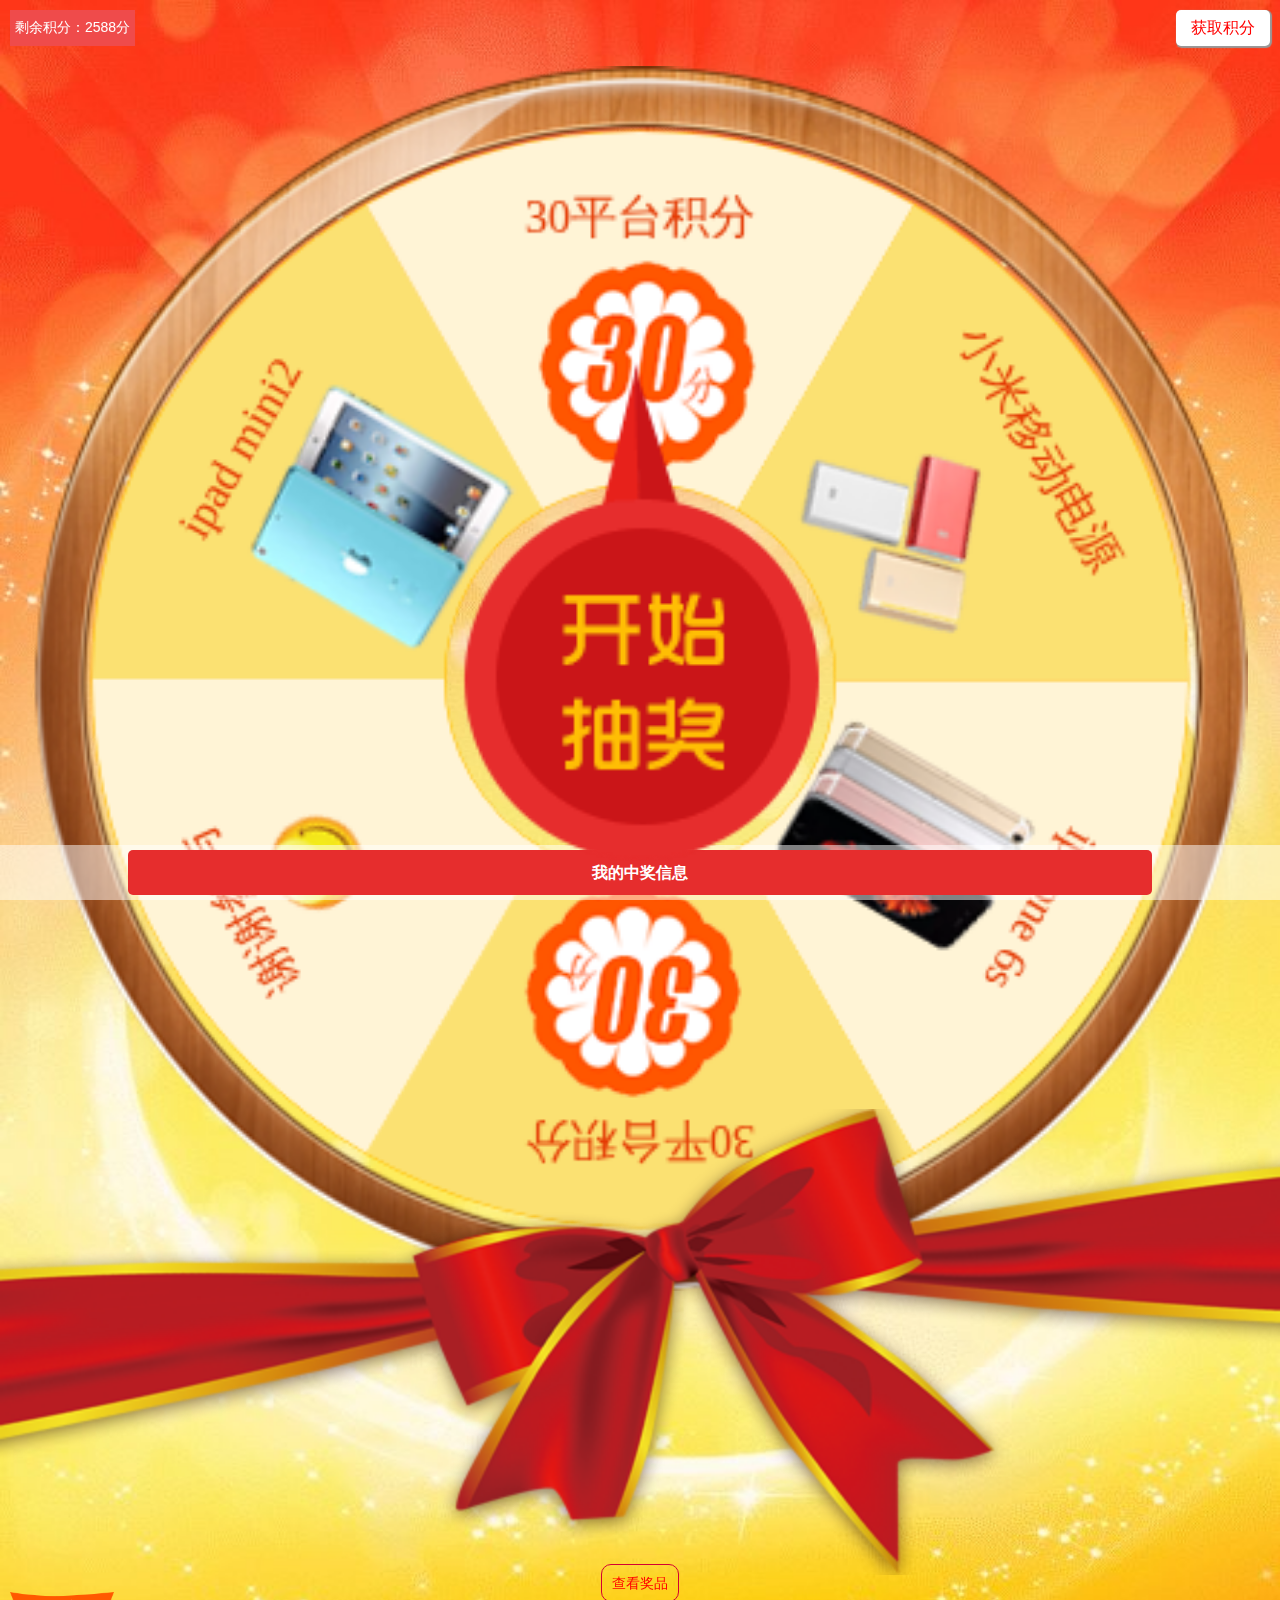
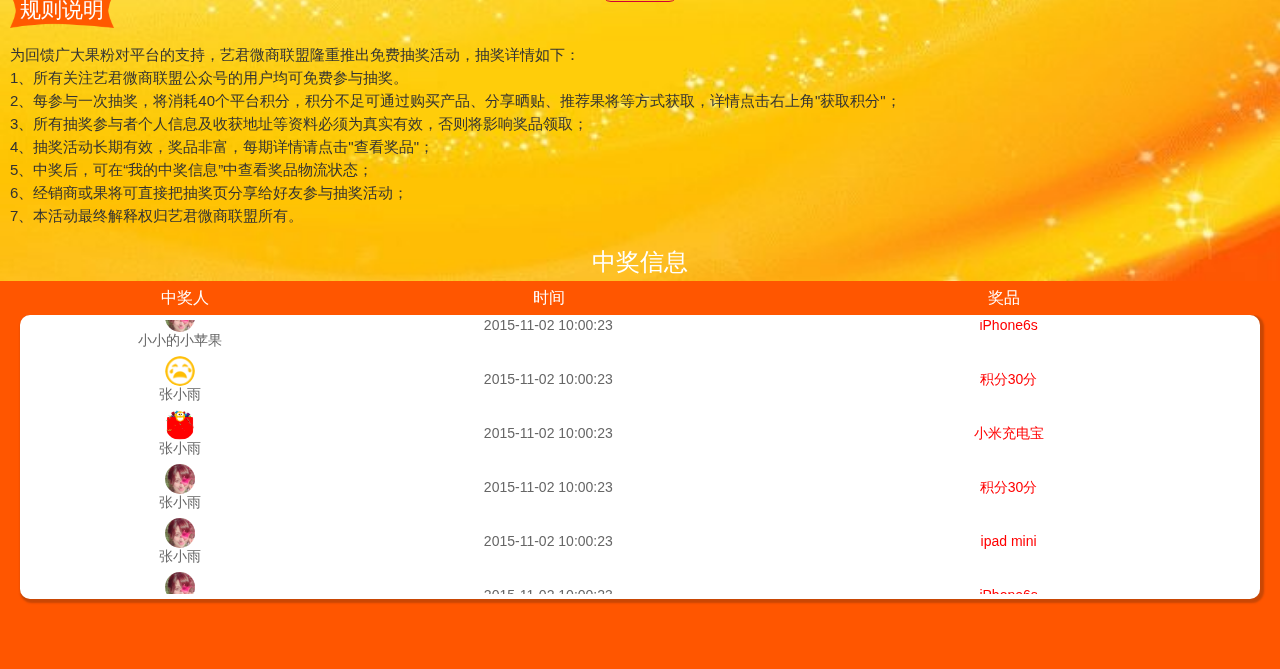
<file: 插件/抽奖/index.html>
<!DOCTYPE html>
<html lang="en">

<head>
	<meta charset="UTF-8">
	<title>抽奖</title>
	<meta content="width=device-width, initial-scale=1.0, maximum-scale=1.0, user-scalable=0" name="viewport" />
	<meta content="yes" name="apple-mobile-web-app-capable">
	<meta content="black" name="apple-mobile-web-app-status-bar-style">
	<meta content="telephone=no" name="format-detection">

	<link href="css/style.css" rel="stylesheet" type="text/css">
	<script type="text/javascript" src="js/jquery-1.10.2.js"></script>
	<script type="text/javascript" src="js/awardRotate.js"></script>

	<script type="text/javascript">
		var turnplate = {
			restaraunts: [],				//大转盘奖品名称
			colors: [],					//大转盘奖品区块对应背景颜色
			outsideRadius: 190,			//大转盘外圆的半径
			textRadius: 155,				//大转盘奖品位置距离圆心的距离
			insideRadius: 68,			//大转盘内圆的半径
			startAngle: 0,				//开始角度
			bRotate: false				//false:停止;ture:旋转
		};

		$(document).ready(function () {
			//动态添加大转盘的奖品与奖品区域背景颜色
			turnplate.restaraunts = ["iphone 6s", "30平台积分", "谢谢参与", "ipad mini2", "30平台积分", "小米移动电源"];
			turnplate.colors = ["#FFF4D6", "#fbe172", "#FFF4D6", "#fbe172", "#FFF4D6", "#fbe172"];


			var rotateTimeOut = function () {
				$('#wheelcanvas').rotate({
					angle: 0,
					animateTo: 2160,
					duration: 8000,
					callback: function () {
						alert('网络超时，请检查您的网络设置！');
					}
				});
			};

			//旋转转盘 item:奖品位置; txt：提示语;
			var rotateFn = function (item, txt) {
				var angles = item * (360 / turnplate.restaraunts.length) - (360 / (turnplate.restaraunts.length * 2));
				if (angles < 270) {
					angles = 270 - angles;
				} else {
					angles = 360 - angles + 270;
				}
				$('#wheelcanvas').stopRotate();
				$('#wheelcanvas').rotate({
					angle: 0,
					animateTo: angles + 1800,
					duration: 8000,
					callback: function () {
						alert(txt);
						turnplate.bRotate = !turnplate.bRotate;
					}
				});
			};

			$('.pointer').click(function () {
				if (turnplate.bRotate) return;
				turnplate.bRotate = !turnplate.bRotate;
				//获取随机数(奖品个数范围内)
				var item = rnd(1, turnplate.restaraunts.length);
				//奖品数量等于10,指针落在对应奖品区域的中心角度[252, 216, 180, 144, 108, 72, 36, 360, 324, 288]
				rotateFn(item, turnplate.restaraunts[item - 1]);
				/* switch (item) {
					case 1:
						rotateFn(252, turnplate.restaraunts[0]);
						break;
					case 2:
						rotateFn(216, turnplate.restaraunts[1]);
						break;
					case 3:
						rotateFn(180, turnplate.restaraunts[2]);
						break;
					case 4:
						rotateFn(144, turnplate.restaraunts[3]);
						break;
					case 5:
						rotateFn(108, turnplate.restaraunts[4]);
						break;
					case 6:
						rotateFn(72, turnplate.restaraunts[5]);
						break;
					case 7:
						rotateFn(36, turnplate.restaraunts[6]);
						break;
					case 8:
						rotateFn(360, turnplate.restaraunts[7]);
						break;
					case 9:
						rotateFn(324, turnplate.restaraunts[8]);
						break;
					case 10:
						rotateFn(288, turnplate.restaraunts[9]);
						break;
				} */
				console.log(item);
			});
		});

		function rnd(n, m) {
			var random = Math.floor(Math.random() * (m - n + 1) + n);
			return random;

		}


		//页面所有元素加载完毕后执行drawRouletteWheel()方法对转盘进行渲染
		window.onload = function () {
			drawRouletteWheel();
		};

		function drawRouletteWheel() {
			var canvas = document.getElementById("wheelcanvas");
			if (canvas.getContext) {
				//根据奖品个数计算圆周角度
				var arc = Math.PI / (turnplate.restaraunts.length / 2);
				var ctx = canvas.getContext("2d");
				//在给定矩形内清空一个矩形
				ctx.clearRect(0, 0, 422, 422);
				//strokeStyle 属性设置或返回用于笔触的颜色、渐变或模式  
				ctx.strokeStyle = "#FFBE04";
				//font 属性设置或返回画布上文本内容的当前字体属性
				ctx.font = '16px Microsoft YaHei';
				for (var i = 0; i < turnplate.restaraunts.length; i++) {
					var angle = turnplate.startAngle + i * arc;
					ctx.fillStyle = turnplate.colors[i];
					ctx.beginPath();
					//arc(x,y,r,起始角,结束角,绘制方向) 方法创建弧/曲线（用于创建圆或部分圆）    
					ctx.arc(211, 211, turnplate.outsideRadius, angle, angle + arc, false);
					ctx.arc(211, 211, turnplate.insideRadius, angle + arc, angle, true);
					ctx.stroke();
					ctx.fill();
					//锁画布(为了保存之前的画布状态)
					ctx.save();

					//----绘制奖品开始----
					ctx.fillStyle = "#e53a04";
					var text = turnplate.restaraunts[i];
					var line_height = 17;
					//translate方法重新映射画布上的 (0,0) 位置
					ctx.translate(211 + Math.cos(angle + arc / 2) * turnplate.textRadius, 211 + Math.sin(angle + arc / 2) * turnplate.textRadius);

					//rotate方法旋转当前的绘图
					ctx.rotate(angle + arc / 2 + Math.PI / 2);

					/** 下面代码根据奖品类型、奖品名称长度渲染不同效果，如字体、颜色、图片效果。(具体根据实际情况改变) **/
					if (text.indexOf("M") > 0) {//流量包
						var texts = text.split("M");
						for (var j = 0; j < texts.length; j++) {
							ctx.font = j == 0 ? 'bold 20px Microsoft YaHei' : '16px Microsoft YaHei';
							if (j == 0) {
								ctx.fillText(texts[j] + "M", -ctx.measureText(texts[j] + "M").width / 2, j * line_height);
							} else {
								ctx.fillText(texts[j], -ctx.measureText(texts[j]).width / 2, j * line_height);
							}
						}
					} else if (text.indexOf("M") == -1 && text.length > 10) {//奖品名称长度超过一定范围 
						text = text.substring(0, 10) + "||" + text.substring(10);
						var texts = text.split("||");
						for (var j = 0; j < texts.length; j++) {
							ctx.fillText(texts[j], -ctx.measureText(texts[j]).width / 2, j * line_height);
						}
					} else {
						//在画布上绘制填色的文本。文本的默认颜色是黑色
						//measureText()方法返回包含一个对象，该对象包含以像素计的指定字体宽度
						ctx.fillText(text, -ctx.measureText(text).width / 2, 0);
					}

					//添加对应图标
					if (text.indexOf("谢谢参与") >= 0) {
						var img = document.getElementById("xx");
						img.onload = function () {
							ctx.drawImage(img, -50, 10);
						};
						ctx.drawImage(img, -15, 10);
					} else if (text.indexOf("ipad mini2") >= 0) {
						var img = document.getElementById("ipad");
						img.onload = function () {
							ctx.drawImage(img, -35, 10);
						};
						ctx.drawImage(img, -35, 10);
					} else if (text.indexOf("iphone 6s") >= 0) {
						var img = document.getElementById("iphone");
						img.onload = function () {
							ctx.drawImage(img, -35, 10);
						};
						ctx.drawImage(img, -35, 10);
					} else if (text.indexOf("小米移动电源") >= 0) {
						var img = document.getElementById("mi");
						img.onload = function () {
							ctx.drawImage(img, -35, 10);
						};
						ctx.drawImage(img, -35, 10);
					} else if (text.indexOf("30平台积分") >= 0) {
						var img = document.getElementById("jf");
						img.onload = function () {
							ctx.drawImage(img, -35, 10);
						};
						ctx.drawImage(img, -35, 10);
					}
					//把当前画布返回（调整）到上一个save()状态之前 
					ctx.restore();
					//----绘制奖品结束----
				}
			}
		}


	</script>
</head>

<body style="background:#ff5600 url(images/bj.jpg) no-repeat; background-size:100% auto; overflow-x:hidden;">
	<div class="cj_tit box">
		<div class="next">剩余积分：2588分</div>
		<div class="flex">
			<a href="Integration.html">获取积分</a>
		</div>
	</div>
	<div class="banner">
		<div class="turnplate" style="background-image:url(images/turnplate-bg.png);background-size:100% 100%;">
			<canvas class="item" id="wheelcanvas" width="422px" height="422px"></canvas>
			<img class="pointer" src="images/turnplate-pointer.png" />
		</div>
		<!--抽奖图标-->
		<img src="images/1.png" id="ipad" style="display:none;" />
		<img src="images/4.png" id="iphone" style="display:none;" />
		<img src="images/3.png" id="mi" style="display:none;" />
		<img src="images/2.png" id="xx" style="display:none;" />
		<img src="images/jf.png" id="jf" style="display:none;" />
	</div>
	<!--彩带-->
	<div class="cd">
		<img src="images/pic2.png" alt="">
	</div>
	<!--查看奖品-->
	<div class="prize">
		<a href="prize.html">查看奖品</a>
	</div>

	<div class="info">
		<h2>规则说明</h2>
		<div class="text">
			为回馈广大果粉对平台的支持，艺君微商联盟隆重推出免费抽奖活动，抽奖详情如下：
			<br/> 1、所有关注艺君微商联盟公众号的用户均可免费参与抽奖。
			<br/> 2、每参与一次抽奖，将消耗40个平台积分，积分不足可通过购买产品、分享晒贴、推荐果将等方式获取，详情点击右上角"获取积分"；
			<br/> 3、所有抽奖参与者个人信息及收获地址等资料必须为真实有效，否则将影响奖品领取；
			<br/> 4、抽奖活动长期有效，奖品非富，每期详情请点击"查看奖品"；
			<br/> 5、中奖后，可在“我的中奖信息”中查看奖品物流状态；
			<br/> 6、经销商或果将可直接把抽奖页分享给好友参与抽奖活动；
			<br/> 7、本活动最终解释权归艺君微商联盟所有。
		</div>
	</div>
	<div class="zj_list">
		<span>中奖信息</span>
	</div>

	<div class="if_list">
		<table class="tab">
			<tr>
				<td width="25%">中奖人</td>
				<td width="35%">时间</td>
				<td width="40%">奖品</td>
			</tr>
		</table>
	</div>
	<div class="tab_list">
		<div class="tab_bj2">
			<div class="tab_bj">
				<table class="tab t5">
					<tr>
						<td class="t1" width="25%">
							<img src="images/t.png" alt="">
							<p>小小的小苹果</p>
						</td>
						<td class="t2" width="35%">2015-11-02 10:00:23</td>
						<td class="t3" width="40%">iPhone6s</td>
					</tr>
					<tr>
						<td class="t1">
							<img src="images/12.png" alt="">
							<p>张小雨</p>
						</td>
						<td class="t2">2015-11-02 10:00:23</td>
						<td class="t3">积分30分</td>
					</tr>
					<tr>
						<td class="t1">
							<img src="images/pic4.png" alt="">
							<p>张小雨</p>
						</td>
						<td class="t2">2015-11-02 10:00:23</td>
						<td class="t3">小米充电宝</td>
					</tr>
					<tr>
						<td class="t1">
							<img src="images/t.png" alt="">
							<p>张小雨</p>
						</td>
						<td class="t2">2015-11-02 10:00:23</td>
						<td class="t3">积分30分</td>
					</tr>
					<tr>
						<td class="t1">
							<img src="images/t.png" alt="">
							<p>张小雨</p>
						</td>
						<td class="t2">2015-11-02 10:00:23</td>
						<td class="t3">ipad mini</td>
					</tr>
				</table>
			</div>
		</div>
	</div>

	<div class="info_btn">
		<button onclick="window.location.href='Winning.html'">我的中奖信息</button>
	</div>

	<!--中奖啦-->
	<div class="pop" style="display:none;"></div>
	<div class="pop_winning" style="display:none;">
		<img src="images/pic4.png" alt="">
		<img src="images/close.png" class="close" alt="">
		<div class="point">
			<p>恭喜你中了
				<span>iPhone6s</span>
			</p>
			<button onclick="window.location.href='Winning.html'">查看奖品</button>
			<button onclick="window.location.href='Winning.html'">再抽一次</button>
		</div>
	</div>
	<!--次数已用完-->
	<div class="pop_end" style="display:none;">
		<img src="images/pic5.png" alt="">
		<img src="images/close.png" class="close" alt="">
	</div>
	<!--谢谢参与-->
	<div class="pop_end" style="display:none;">
		<img src="images/pic6.png" alt="">
		<img src="images/close.png" class="close" alt="">
	</div>
	<!--先关注公众号-->
	<div class="pop_end" style="display:none;">
		<img src="images/pic7.png" alt="">
	</div>





	<script type="text/javascript">

		$(function () {
			var num = 0;
			var Leng = $('.t5 tr').length;
			var Height = $('.t5 tr').height() * Leng;

			var ListWind = Height * 2;

			$('.t5').css({ height: ListWind });
			function gotop() {
				if (num == -Height - 8) {
					num = 0;
				};
				num -= 1;
				$('.t5').css({ top: num });
			};
			var timer = setInterval(gotop, 30);

			var list = $('.t5').html();
			$('.t5').append(list)

		});
	</script>

</body>

</html>
</file>
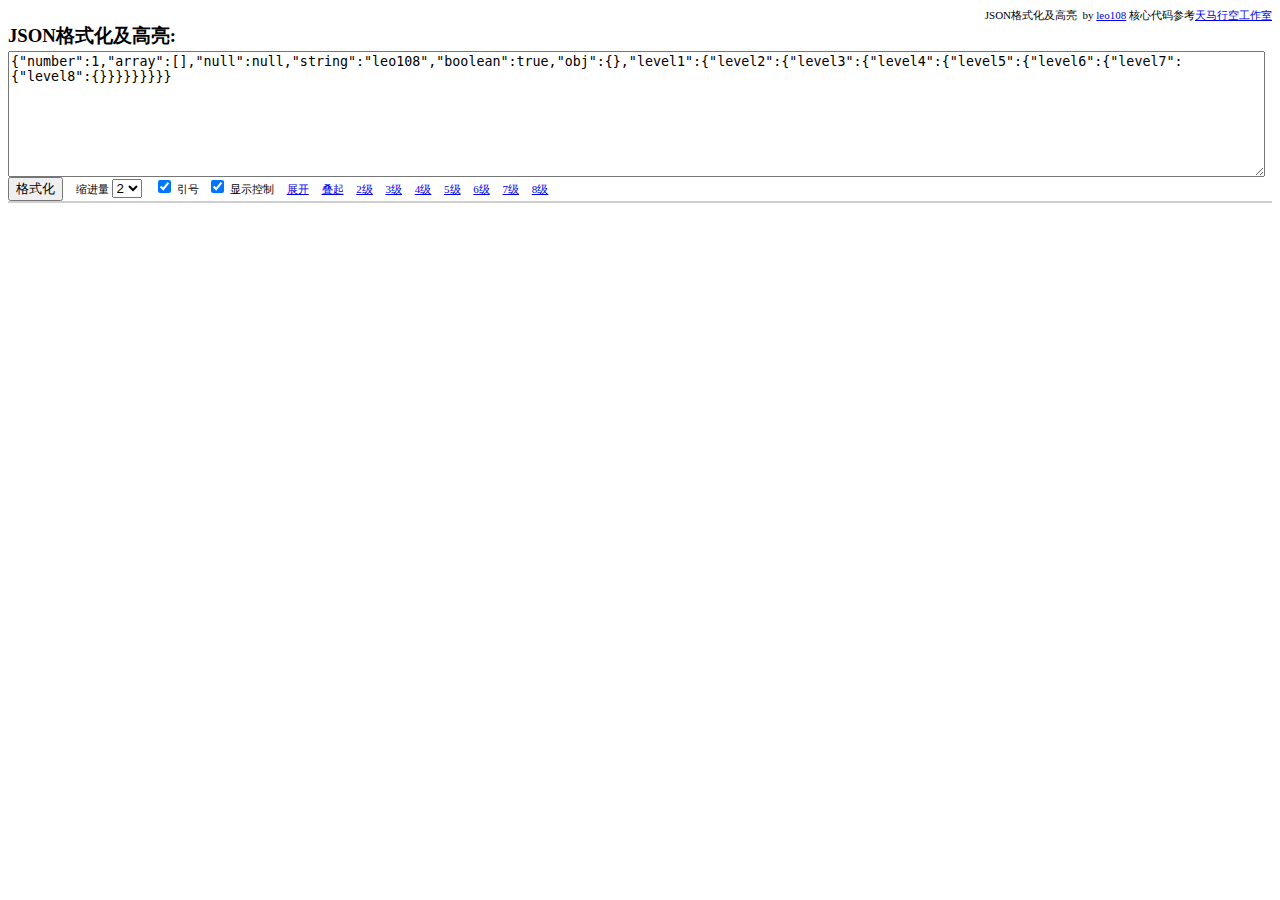
<file: 插件/jsonFormater/demo.html>
﻿<!DOCTYPE html PUBLIC "-//W3C//DTD XHTML 1.0 Transitional//EN"
        "http://www.w3.org/TR/xhtml1/DTD/xhtml1-transitional.dtd">
<html xmlns="http://www.w3.org/1999/xhtml">
<head>
    <title>json格式化及高亮</title>
    <meta name="description" content="json,格式化,高亮"/>
    <meta name="keywords" content="json,格式化,高亮"/>
    <script src="http://runjs.cn/js/sandbox/jquery/jquery-1.8.2.min.js" type="text/javascript"></script>
    <script src="jsonFormater.js" type="text/javascript"></script>
    <link href="jsonFormater.css" type="text/css" rel="stylesheet"/>
    <link href="demo.css" type="text/css" rel="stylesheet"/>
</head>
<body>
<div class="HeadersRow">
    <div id="HeaderTitle"> JSON格式化及高亮 &nbsp;by&nbsp;<a targe='_blank' href="http://leo108.com/">leo108</a>&nbsp;核心代码参考<a target="_blank" href='http://tmxk.org/c/json/'>天马行空工作室</a></div>
    <h3 id="HeaderSubTitle">JSON格式化及高亮:</h3>
    <textarea id="RawJson">{"number":1,"array":[],"null":null,"string":"leo108","boolean":true,"obj":{},"level1":{"level2":{"level3":{"level4":{"level5":{"level6":{"level7":{"level8":{}}}}}}}}}</textarea>
</div>
<div id="ControlsRow">
    <input type="Button" value="格式化" id='format'/>
  <span id="TabSizeHolder">
    缩进量
    <select id="TabSize">
        <option value="1">1</option>
        <option value="2" selected>2</option>
        <option value="3">3</option>
        <option value="4">4</option>
        <option value="5">5</option>
        <option value="6">6</option>
    </select>
  </span>
    <input type="checkbox" id="QuoteKeys" checked='checked' />
    <label for="QuoteKeys">
        引号
    </label>&nbsp;
      <input type="checkbox" id="CollapsibleView" checked='checked' />
      <label for="CollapsibleView">
          显示控制
      </label>
  <span id="CollapsibleViewDetail">
    <a href="javascript:void(0);" id="expandAll">展开</a>
    <a href="javascript:void(0);" id="collapseAll">叠起</a>
    <a href="javascript:void(0);" class="expand" data-level="3">2级</a>
    <a href="javascript:void(0);" class="expand" data-level="4">3级</a>
    <a href="javascript:void(0);" class="expand" data-level="5">4级</a>
    <a href="javascript:void(0);" class="expand" data-level="6">5级</a>
    <a href="javascript:void(0);" class="expand" data-level="7">6级</a>
    <a href="javascript:void(0);" class="expand" data-level="8">7级</a>
    <a href="javascript:void(0);" class="expand" data-level="9">8级</a>
  </span>
</div>
<div id="Canvas" class="Canvas"></div>
<script type="application/javascript">
    $(document).ready(function () {
        var format = function () {
            var options = {
                dom: '#Canvas',
                isCollapsible: $('#CollapsibleView').prop('checked'),
                quoteKeys: $('#QuoteKeys').prop('checked'),
                tabSize: $('#TabSize').val()
            };
            window.jf = new JsonFormater(options);
            jf.doFormat($('#RawJson').val());
        };
        $('#format').click(function () {
            format();
        });
        $('#expandAll').click(function () {
            window.jf.expandAll();
        });
        $('#collapseAll').click(function () {
            window.jf.collapseAll();
        });
        $('#TabSize, #CollapsibleView, #QuoteKeys').change(function () {
            format();
        });
        $('.expand').click(function () {
            var level = $(this).data('level');
            window.jf.collapseLevel(level);
        });
    });
</script>
</body>
</html>
</file>
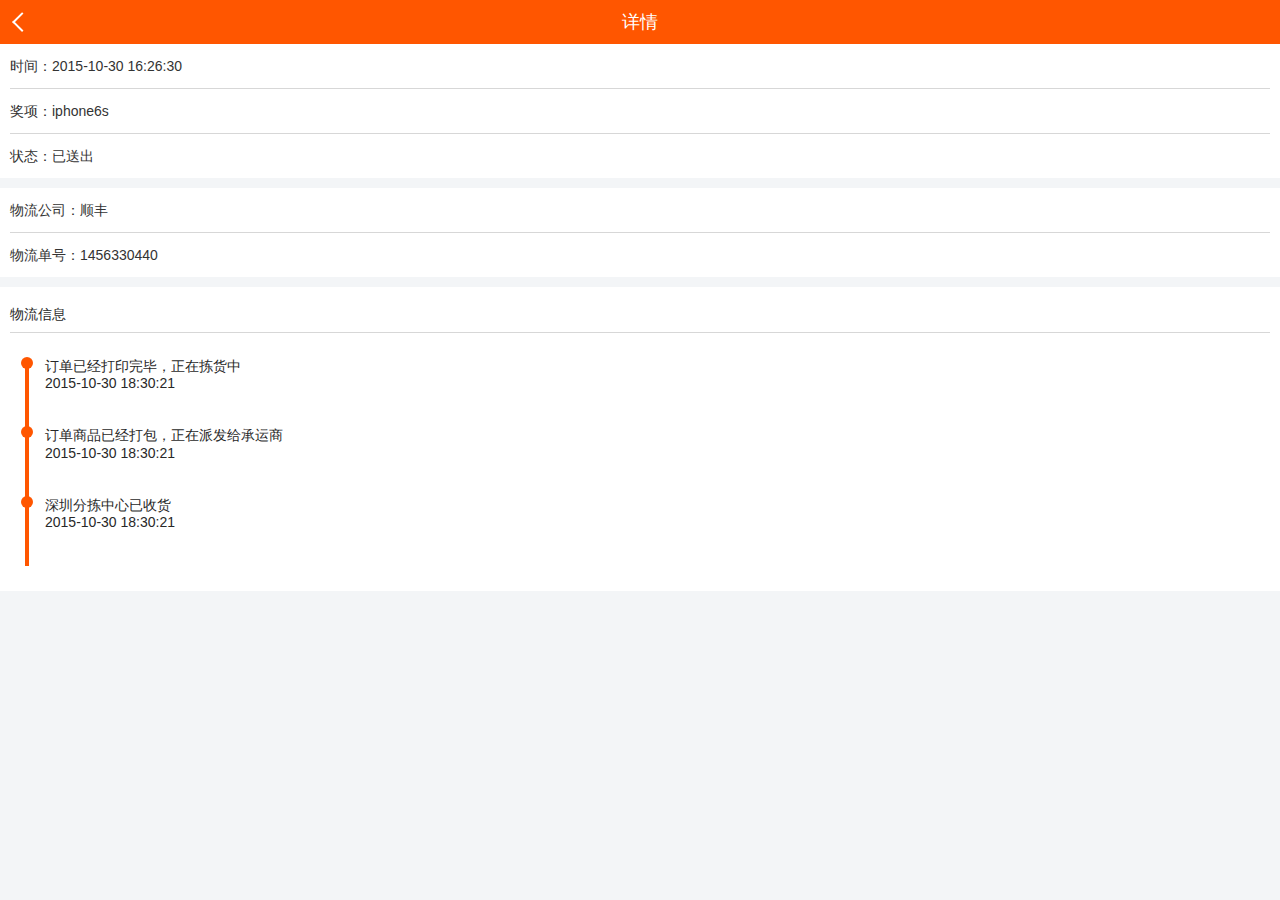
<file: 插件/抽奖/details.html>
<!DOCTYPE html>
<html>
<head>
<meta charset="utf-8">
<title>详情</title>
<meta content="width=device-width, initial-scale=1.0, maximum-scale=1.0, user-scalable=0" name="viewport" /> 
<meta content="yes" name="apple-mobile-web-app-capable">
<meta content="black" name="apple-mobile-web-app-status-bar-style">
<meta content="telephone=no" name="format-detection">
<link href="css/doudou.css" rel="stylesheet" type="text/css" />
<link href="css/style.css" rel="stylesheet" type="text/css" />

</head>

<body class="bg">

<header id="header" class="tc bgff56 f18 cff rel"><a href="index.html" class="return abs"></a>详情</header>

<ul class="dtl_ul c3 mt10 bgff p10">
	<li>时间：2015-10-30  16:26:30</li>
	<li>奖项：iphone6s</li>
	<li>状态：已送出</li>
</ul>
<ul class="dtl_ul c3 mt10 bgff p10">
	<li>物流公司：顺丰</li>
	<li>物流单号：1456330440</li>
</ul>
<div class="c28 pa10 bgff log">
	<h3>物流信息</h3>
	<ul class="path">
		<li><em></em><p>订单已经打印完毕，正在拣货中</p><span>2015-10-30   18:30:21</span></li>
		<li><em></em><p>订单商品已经打包，正在派发给承运商</p><span>2015-10-30   18:30:21</span></li>
		<li><em></em><p>深圳分拣中心已收货</p><span>2015-10-30   18:30:21</span></li>
	</ul>
</div>

</body>
</html>
</file>
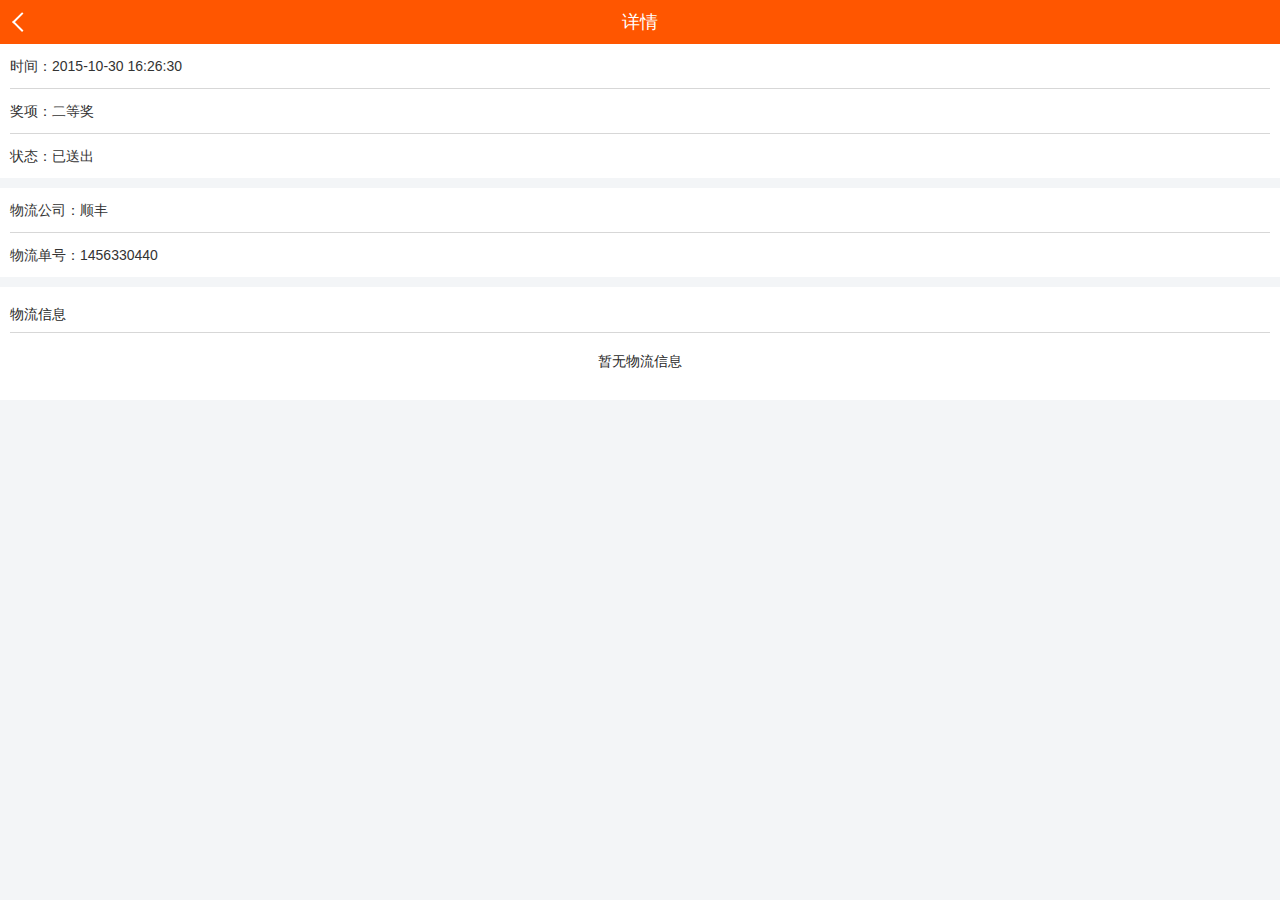
<file: 插件/抽奖/details01.html>
<!DOCTYPE html>
<html>
<head>
<meta charset="utf-8">
<title>详情</title>
<meta content="width=device-width, initial-scale=1.0, maximum-scale=1.0, user-scalable=0" name="viewport" /> 
<meta content="yes" name="apple-mobile-web-app-capable">
<meta content="black" name="apple-mobile-web-app-status-bar-style">
<meta content="telephone=no" name="format-detection">
<link href="css/doudou.css" rel="stylesheet" type="text/css" />
<link href="css/style.css" rel="stylesheet" type="text/css" />

</head>

<body class="bg">

<header id="header" class="tc bgff56 f18 cff rel"><a href="index.html" class="return abs"></a>详情</header>

<ul class="dtl_ul c3 mt10 bgff p10">
	<li>时间：2015-10-30  16:26:30</li>
	<li>奖项：二等奖</li>
	<li>状态：已送出</li>
</ul>
<ul class="dtl_ul c3 mt10 bgff p10">
	<li>物流公司：顺丰</li>
	<li>物流单号：1456330440</li>
</ul>
<div class="c28 pa10 bgff log">
	<h3>物流信息</h3>
	<p class="tc ps20">暂无物流信息</p>
</div>


</body>
</html>
</file>
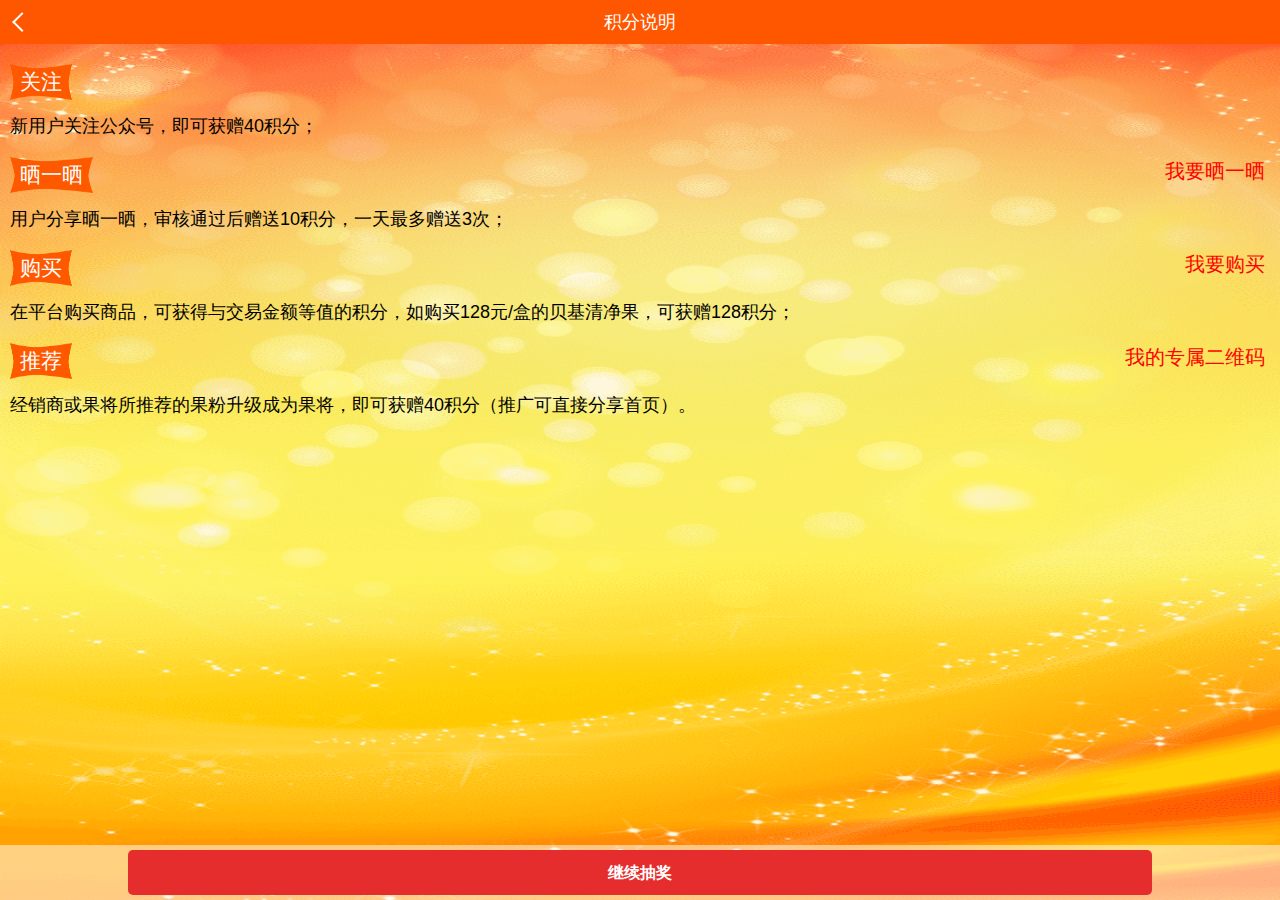
<file: 插件/抽奖/Integration.html>
<!DOCTYPE html>
<html>
<head>
<meta charset="utf-8">
<title>贝基果积分说明</title>
<meta content="width=device-width, initial-scale=1.0, maximum-scale=1.0, user-scalable=0" name="viewport" /> 
<meta content="yes" name="apple-mobile-web-app-capable">
<meta content="black" name="apple-mobile-web-app-status-bar-style">
<meta content="telephone=no" name="format-detection">
<link href="css/doudou.css" rel="stylesheet" type="text/css" />
<link href="css/style.css" rel="stylesheet" type="text/css" />
</head>

<body style="background:url(images/bj2.png) no-repeat fixed top; background-size:100% 100%;">
<header id="header" class="tc bgff56 f18 cff rel"><a href="javascript:;" class="return abs"></a>积分说明</header>
<div class="info jf" style="padding-bottom:60px;">
	<h2>关注</h2>
	<p>新用户关注公众号，即可获赠40积分；</p>
	<div><h2>晒一晒</h2><span><a href="">我要晒一晒</a></span></div>
	<p>用户分享晒一晒，审核通过后赠送10积分，一天最多赠送3次；</p>
	<div><h2>购买 </h2><span><a href="">我要购买</a></span></div>
	<p>在平台购买商品，可获得与交易金额等值的积分，如购买128元/盒的贝基清净果，可获赠128积分；</p>
	<div><h2>推荐</h2><span><a href="">我的专属二维码</a></span></div>
	<p>经销商或果将所推荐的果粉升级成为果将，即可获赠40积分（推广可直接分享首页）。</p>
</div>


<div class="info_btn"><button onclick="window.location.href='index.html'">继续抽奖</button></div>
</body>
</html>
</file>
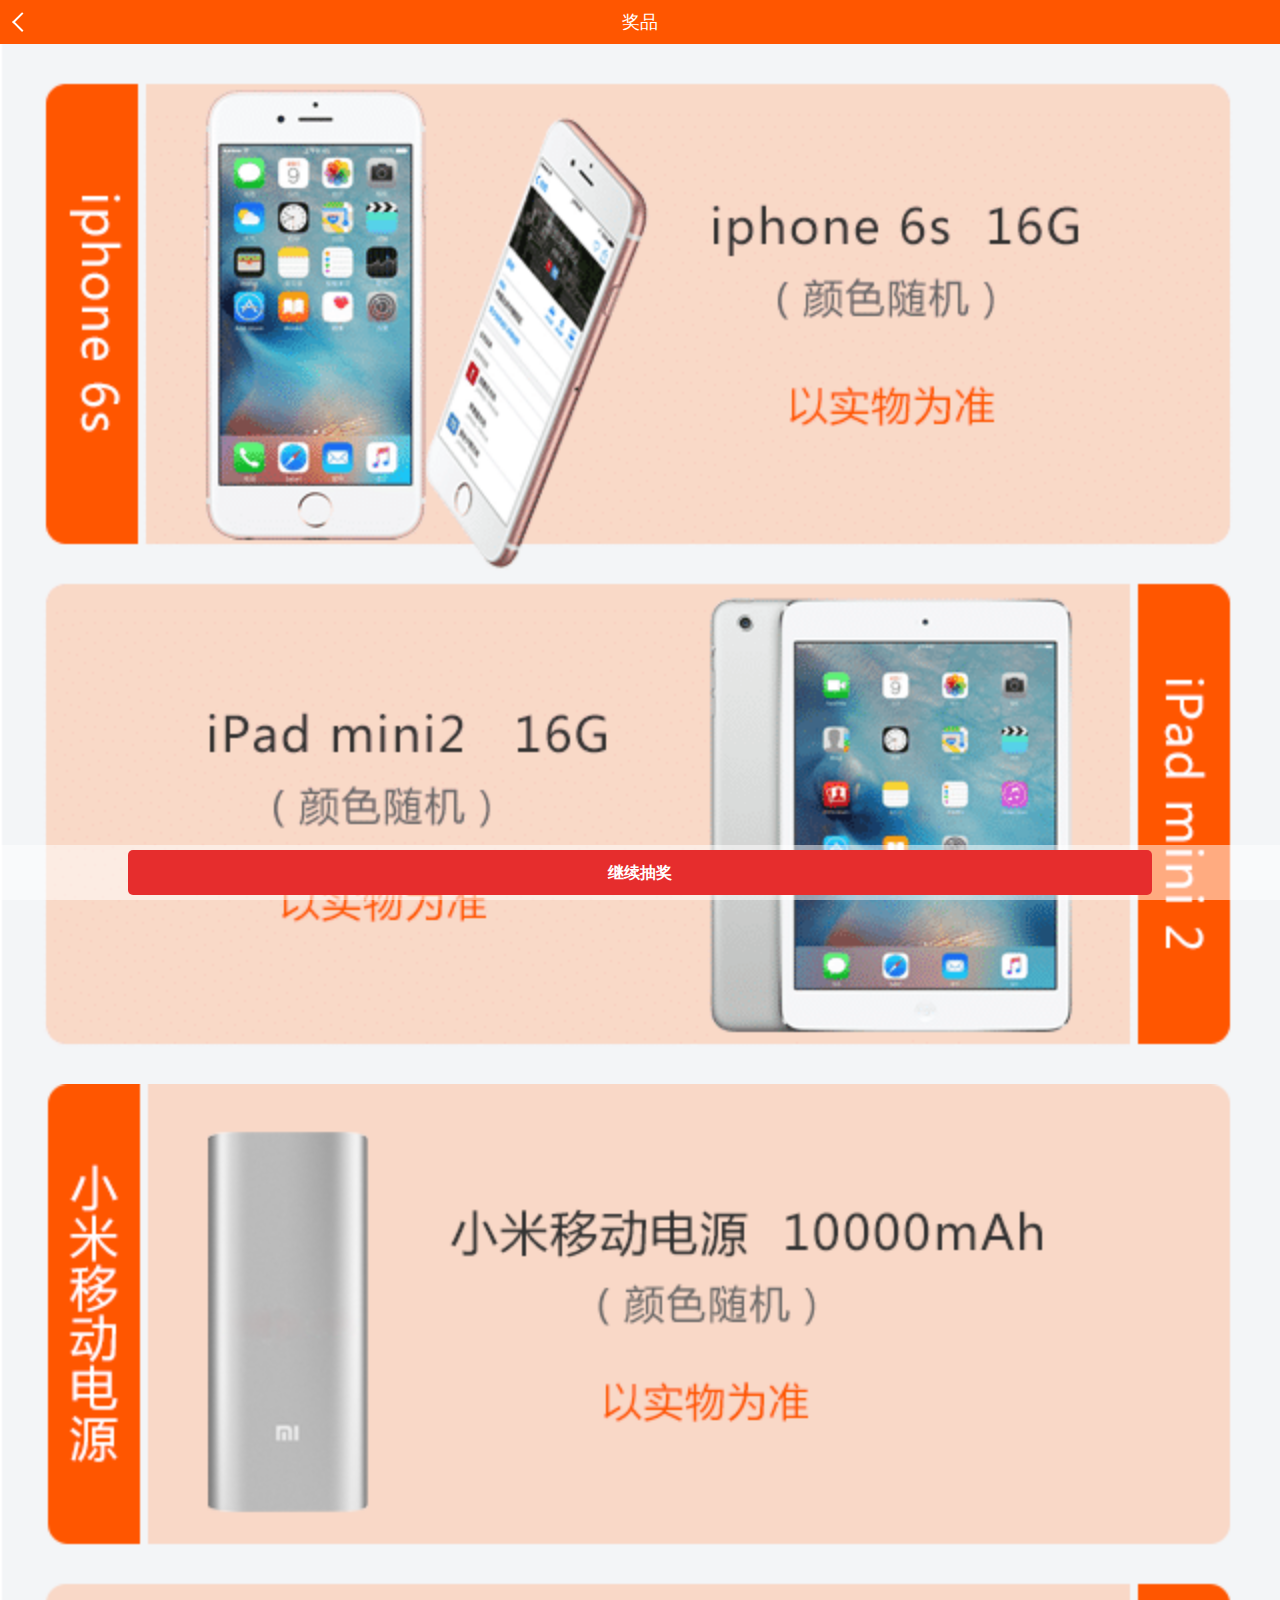
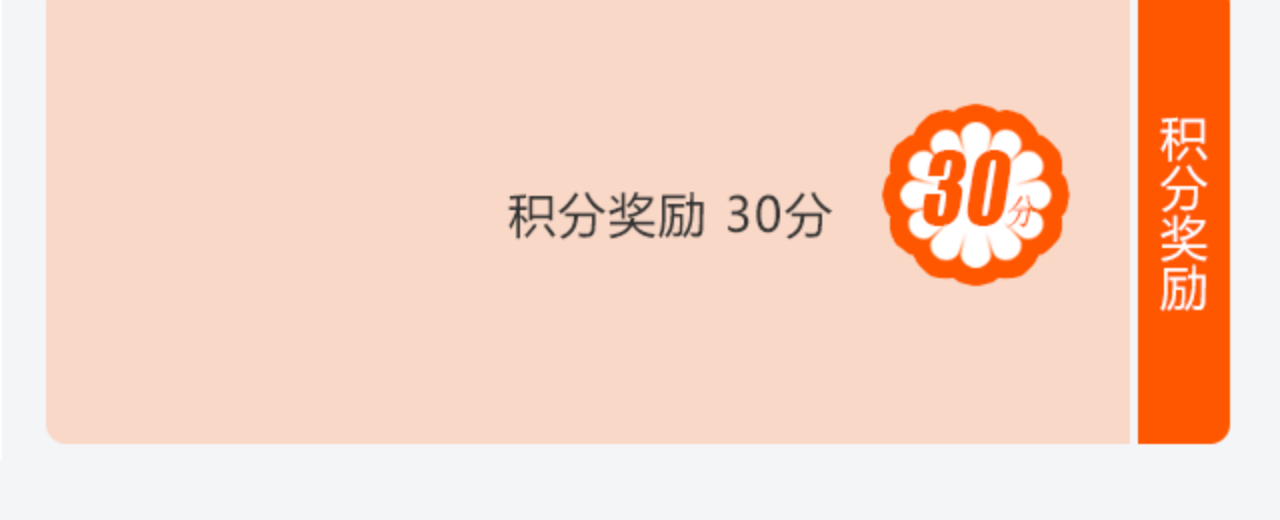
<file: 插件/抽奖/Prize.html>
<!DOCTYPE html>
<html>
<head>
<meta charset="utf-8">
<title>奖品</title>
<meta content="width=device-width, initial-scale=1.0, maximum-scale=1.0, user-scalable=0" name="viewport" /> 
<meta content="yes" name="apple-mobile-web-app-capable">
<meta content="black" name="apple-mobile-web-app-status-bar-style">
<meta content="telephone=no" name="format-detection">
<link href="css/doudou.css" rel="stylesheet" type="text/css" />
<link href="css/style.css" rel="stylesheet" type="text/css" />

</head>

<body class="bg">

<header id="header" class="tc bgff56 f18 cff rel"><a href="index.html" class="return abs"></a>奖品</header>
<div style="padding-bottom:60px;">
<img src="images/p1.png" alt="">
<img src="images/p2.png" alt="">	
</div>

<div class="info_btn"><button onclick="window.location.href='index.html'">继续抽奖</button></div>

</body>
</html>
</file>
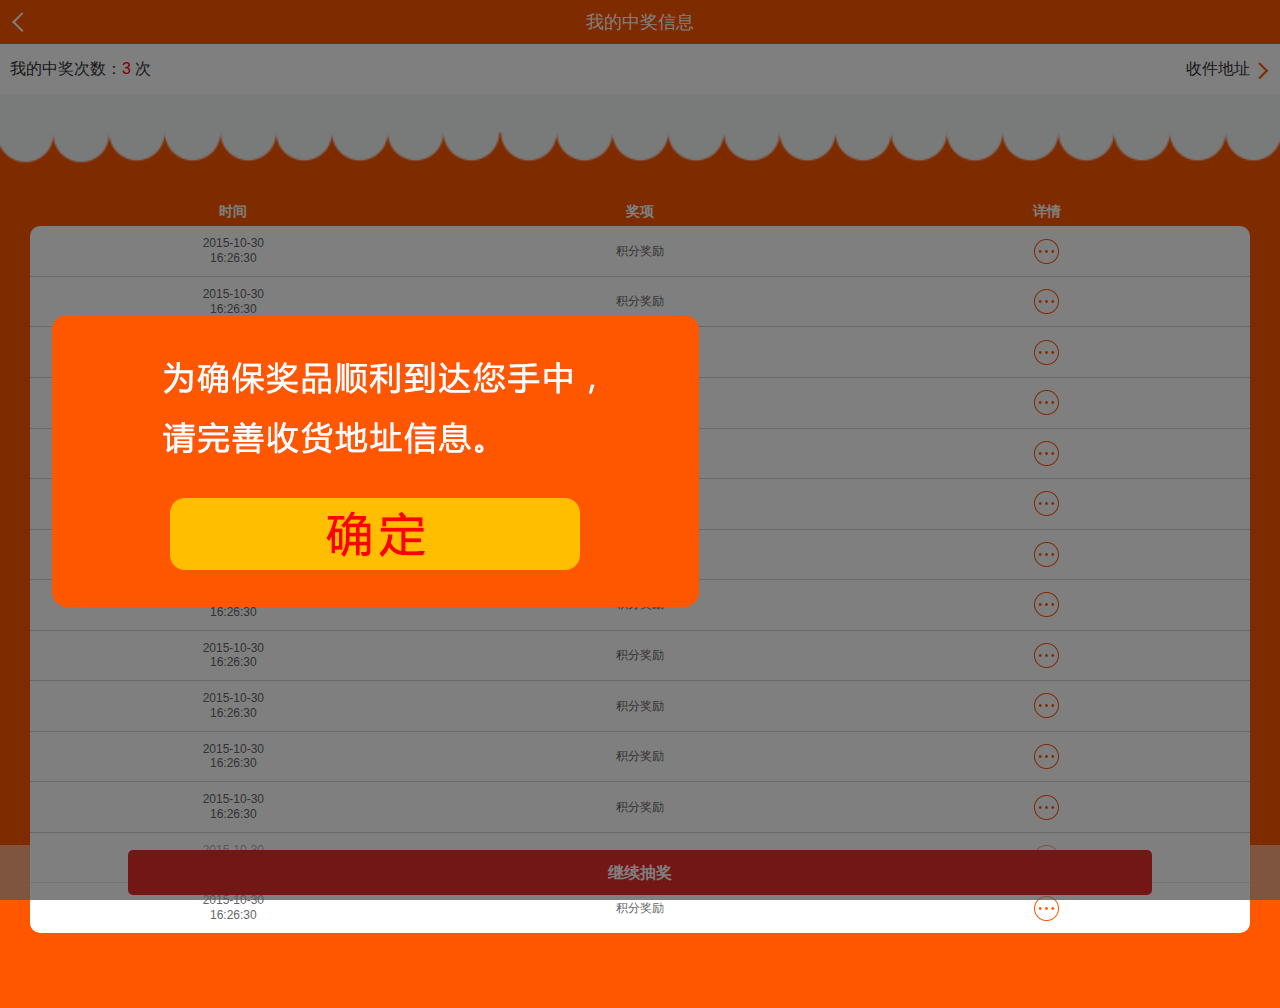
<file: 插件/抽奖/Winning.html>
<!DOCTYPE html>
<html>
<head>
<meta charset="utf-8">
<title>贝基果中奖详情</title>
<meta content="width=device-width, initial-scale=1.0, maximum-scale=1.0, user-scalable=0" name="viewport" /> 
<meta content="yes" name="apple-mobile-web-app-capable">
<meta content="black" name="apple-mobile-web-app-status-bar-style">
<meta content="telephone=no" name="format-detection">
<link href="css/doudou.css" rel="stylesheet" type="text/css" />
<link href="css/style.css" rel="stylesheet" type="text/css" />

</head>

<body class="bg">

<header id="header" class="tc bgff56 f18 cff rel"><a href="javascript:;" class="return abs"></a>我的中奖信息</header>

<div class="c3 bgff p10 nav01 dbox f16">
	<span>我的中奖次数：<i class="red">3</i> 次 </span>
	<span class="bflex tr arrow_r rel" onclick="window.location.href='address.html'">收件地址</span>
</div>
<div class="cont bgff56 rel" style="padding-bottom:60px;">
	<img src="images/bg01.png" alt="" />
	<div class="pp30">
		<table class="tab01">
			<tr>
				<th>时间</th>
				<th>奖项</th>
				<th>详情</th>
			</tr>
		</table>
		<table class="tab01 bgff bdRd10 tab02" >
			<tr>
				<td>2015-10-30<br />16:26:30</td>
				<td>积分奖励</td>
				<td><a href="details.html" class="dtl_icn db m0a"></a></td>
			</tr>
			<tr>
				<td>2015-10-30<br />16:26:30</td>
				<td>积分奖励</td>
				<td><a  href="details01.html" class="dtl_icn db m0a"></a></td>
			</tr>
			<tr>
				<td>2015-10-30<br />16:26:30</td>
				<td>积分奖励</td>
				<td><a  href="details.html" class="dtl_icn db m0a"></a></td>
			</tr>
			<tr>
				<td>2015-10-30<br />16:26:30</td>
				<td>积分奖励</td>
				<td><a  href="details01.html" class="dtl_icn db m0a"></a></td>
			</tr>
			<tr>
				<td>2015-10-30<br />16:26:30</td>
				<td>积分奖励</td>
				<td><a  href="details01.html" class="dtl_icn db m0a"></a></td>
			</tr>
			<tr>
				<td>2015-10-30<br />16:26:30</td>
				<td>积分奖励</td>
				<td><a  href="details01.html" class="dtl_icn db m0a"></a></td>
			</tr>
			<tr>
				<td>2015-10-30<br />16:26:30</td>
				<td>积分奖励</td>
				<td><a  href="details01.html" class="dtl_icn db m0a"></a></td>
			</tr>
			<tr>
				<td>2015-10-30<br />16:26:30</td>
				<td>积分奖励</td>
				<td><a  href="details01.html" class="dtl_icn db m0a"></a></td>
			</tr>
			<tr>
				<td>2015-10-30<br />16:26:30</td>
				<td>积分奖励</td>
				<td><a  href="details01.html" class="dtl_icn db m0a"></a></td>
			</tr>
			<tr>
				<td>2015-10-30<br />16:26:30</td>
				<td>积分奖励</td>
				<td><a  href="details01.html" class="dtl_icn db m0a"></a></td>
			</tr>
			<tr>
				<td>2015-10-30<br />16:26:30</td>
				<td>积分奖励</td>
				<td><a  href="details01.html" class="dtl_icn db m0a"></a></td>
			</tr>
			<tr>
				<td>2015-10-30<br />16:26:30</td>
				<td>积分奖励</td>
				<td><a  href="details01.html" class="dtl_icn db m0a"></a></td>
			</tr>
			<tr>
				<td>2015-10-30<br />16:26:30</td>
				<td>积分奖励</td>
				<td><a  href="details01.html" class="dtl_icn db m0a"></a></td>
			</tr>
			<tr>
				<td>2015-10-30<br />16:26:30</td>
				<td>积分奖励</td>
				<td><a  href="details01.html" class="dtl_icn db m0a"></a></td>
			</tr>
		</table>
		
	</div>
</div>
<div class="info_btn"><button onclick="window.location.href='index.html'">继续抽奖</button></div>

<!--未来设置收货地址-->
<div class="pop"></div>
<div class="pop_end" style="top:35%;">
	<a href="address.html"><img src="images/pic8.png" alt=""></a>
</div>
</body>
</html>
</file>
<file: 插件/抽奖/css/style.css>
﻿@charset "utf-8";
	html{
	-webkit-text-size-adjust:none;
	-moz-text-size-adjust:none;
	height:100%;
	width:100%;
	
}

body{
	font:14px/1.231 SimHei,Helvetica,Arial,sans-serif;
	-webkit-text-size-adjust:100%;
	-moz-text-size-adjust:100%;
	height:100%;
}

html,body{
	-webkit-user-select:none;
	-moz-user-select:none;
	user-select:none;
}

*{
	padding:0;
	margin:0;
	border:0;
	-webkit-tap-highlight-color:rgba(0,0,0,0);
	-moz-tap-highlight-color:rgba(0,0,0,0);
	-webkit-touch-callout:none;
	-moz-touch-callout:none;
}

ul{
	list-style:none;
}

img{
	width:100%;
	height:auto;
	vertical-align:middle;
}

a{
	text-decoration:none;
	color:#333;
}

a:link{
	-webkit-tap-highlight-color:rgba(0,0,0,0);
	-moz-tap-highlight-color:rgba(0,0,0,0);
	-webkit-touch-callout:none;
	-moz-touch-callout:none;
}

a:visited{
	color:#333;
}

a,img{
	-webkit-touch-callout:none;
	-moz-touch-callout:none;
}

em,i,b{
	font-style:normal;
}

input,textarea,button{
	-moz-border-radius:0px;
	-webkit-border-radius:0px;
	border-radius:0px;
	outline:none;
	appearance:none;
	-webkit-appearance:none;
	-moz-appearance:none;
}

h1,h2,h3{
	font-weight:normal;
}

.clear:after,.main:after{
	content:"";
	display:table;
	clear:both;
	font-size:1px;
	line-height:0;
	height:0;
}
.box{
	display: -webkit-box;
}
.box .flex{
	-webkit-box-flex: 1;
}

/* 大转盘样式 */
.banner{display:block;width:95%; margin:10px auto; position:relative;}
.banner .turnplate{display:block;width:100%; }
.banner .turnplate canvas.item{width:100%; margin-top: 5px; position: relative;
 z-index: -1;}
.banner .pointer{ 
	position:absolute;
	width:31.5%;
	height:42.5%;
	left:34.6%;
	top:23.5%;
	z-index: 10;
	display: block;
	z-index: 20;
}

.cj_tit{
	padding:10px;
}
.cj_tit .next{
	line-height: 25px;
	background:#ef4b4b;
	color: #fff;
	padding:5px;
}
.cj_tit a{
	display: inline-block;
	font-size: 16px;
	color: #ff0000;
	background:#fff;
	padding:8px 15px;
	float: right;
	border-radius: 5px;
	box-shadow: 1px 1px 1px 1px #999;
}
.cd{
	display: block;
	margin-top: -15%;
	position: relative;
}
.info{
	padding:0 10px;
}
.info h2{
	background:url(../images/pic.png) no-repeat;
	background-size: 100% 100%;
	display: inline-block;
	padding:5px 10px;
	color: #fff;
	margin-bottom:15px;
}
.info .text{
	color: #333;
	line-height: 23px;
	font-size: 15px;
	margin-bottom: 15px;
}

.zj_list{
	padding:0 10px;
	height: 39px;
	text-align: center;

}
.zj_list span{
	display: inline-block;
	
	background-size: 100% 100%;
	display: inline-block;
	padding:5px 10px;
	color: #fff;
	font-size: 24px;
}

.info_btn{
	width: 100%;
	position: fixed;
	left: 0;
	bottom:0;
	background:rgba(256,256,256,0.5);
	padding:5px 0;
}
.info_btn button{
	height: 45px;
	line-height: 45px;
	width: 80%;
	margin:0 auto;
	display: block;
	background:#e62d2d;
	color: #fff;
	border-radius: 5px;
	font-weight: bold;
	font-size: 16px;
}

.tab_list,.if_list{
	padding:0 32px;
	-webkit-box-sizing: border-box;
}
.tab_list table,.if_list table{
	width:100%;
}

.if_list td{
	padding:5px;
	text-align: center;
	color: #fff;
}
.if_list td{
	font-size: 16px;
}
.tab_list table{
	background:#fff;
}
.tab_list .t1{
	color: #666;
}
.tab_list .t2{
	color: #666;
}
.tab_list .t3{
	color: #ff0000;
}
.if_list{
	background:#ff5600;
}
.tab_list{
	background:#ff5600;
	padding:0 20px 70px 20px;
	overflow: hidden;
}
.t5{
	position: relative;
	background:#fff;
}
.t5 img{
	width: 30px;
	height: 30px;
	border-radius: 50%;
}
.t5 tr{
	width: 100%;
}
.t5 td{
	padding:5px 0 0 0;
	text-align: center;
	color: #fff;
}
.t5 p{
	overflow: hidden;
  	text-overflow: ellipsis;
  	
  	height: 17px;
}
.tab_bj{
	
	border-radius: 10px;
	overflow: hidden;
	height: 274px;
	
}
.tab_bj2{
	background:#fff;
	box-shadow: 2px 2px 2px 2px #c94705;
	padding:5px;
	border-radius: 10px;
}
.prize{
	text-align: center;
}
.prize a{
	padding:10px;
	border:1px solid #d20032;
	border-radius: 10px;
	position: relative;
	color: #f00;
}
/*提示*/
.pop{
	width: 100%;
	height: 100%;
	position: fixed;
	left: 0;
	top: 0;
	background: rgba(0,0,0,0.5);
	z-index: 20;
}
.pop_winning{
	position: fixed;
	z-index: 25;
	left: 0;
	top: 20%;
}
.pop_winning .point{
	position: absolute;
	top: 50%;
	color: #fff;
	font-size: 20px;
	text-align: center;
	width: 100%;
}
.pop_winning .point span{
	color: #fcff00;
}
.pop_winning .point p{
	margin:0 10%;
}
.pop_winning .point button{
	width: 60%;
	height: 40px;
	line-height: 40px;
	background:#ffbe00;
	color: #f00;
	border-radius: 10px;
	margin-top: 10px;
	font-size: 16px;
	font-weight: bold;
}

.pop_end{
	position: fixed;
	left: 0;
	top: 20%;
	z-index: 25;
}
.pop_end .point{
	position: absolute;
	left: 0;
	top: 65%;
	width: 100%;
	text-align: center;
}
.pop_end .point p{
	color: #fff;
	font-weight: bold;
	font-size: 20px;

}
.pop_end .point button{
	width: 60%;
	height: 40px;
	line-height: 40px;
	background:#ffbe00;
	color: #f00;
	border-radius: 10px;
	margin-top: 10px;
	font-size: 16px;
	font-weight: bold;
}
.close{
	width: 40px;
	position:absolute;
	right: 3%;
	top: 20%;

}
.jf p{
	font-size: 18px;
}
.jf h2{
	margin-top: 20px;
}
.jf a{
	color: #f00;
	padding:5px;
}
.jf span{
	float: right;
	font-size:20px;
	position: relative;
	top: 22px;
}


/*菜水*/
#header{
	height:44px;
	line-height:44px; 
}
#header a{
	padding:10px;
}
.return{
	left:10px;
	top:10px;
}
.return:after{
	content: "";
	display: table;
	width: 12px;
	height: 12px;
	border: 2px solid #fff;
	border-bottom: none;
	border-right: none;
	transform: rotate(-45deg) translate(0,-50%);
	-webkit-transform: rotate(-45deg) translate(0,-50%);
}
.nav01{
	height:50px;
	line-height:50px;
}
.nav01 span{
	display:block;
}
.arrow_r{
	padding-right:20px;
}
.arrow_r:after{
	content: "";
	display: table;
	width: 10px;
	height: 10px;
	border: 2px solid #ff5600;
	border-top: none;
	border-left: none;
	transform: rotate(-45deg) translate(0,-50%);
	-webkit-transform: rotate(-45deg) translate(0,-50%);
	position:absolute;
	right:0;
	position: absolute;
	top: 50%;	
}
.cont{
	width:100%;
	box-sizing:border-box;
}
.cont img{
	width:100%;
	display:block;
	position:absolute;
	left:0;
	top:0;
	z-index:10;
}
.tab01{
	display:table;
	border-collapse: collapse;
	box-sizing:border-box;
	width:100%;
	table-layout:fixed;	
}
.tab01 tr th{
	font-size:14px;
	color:#fff;
	text-align:center;
	height:30px;
}
.tab01 tr td{
	font-size:12px;
	color:#666;
	text-align:center;
	padding:10px 0;
	
}
.tab02 tr,.dtl_ul li,.log h3{
	border-bottom:1px solid #d7d7d7;
}
.tab02 tr:last-child,.dtl_ul li:last-child{
	border-bottom:none;
}
.dtl_icn{
	width:25px;
	height:25px;
	background:url(../images/icn01.png) no-repeat center center;
	background-size:100%;
}
.dtl_ul li{
	height:44px;
	line-height:44px;
	
}
.log h3{
	height:35px;
	line-height:35px;
	font-size:14px;
}
.path {
	border-left: 4px solid #ff5600;
	margin:25px 0 15px 15px;
}
.path li {
	position: relative;
	padding-left: 16px;
	padding-bottom: 35px;
}
.path li em {
	display: block;
	width: 12px;
	height: 12px;
	border-radius: 50%;
	background: #ff5600;
	position: absolute;
	left: -8px;
	top: -1px;
}

/*收货地址*/
.land{
  background:#fff;
  margin:16px 0 31px 0;
  box-shadow:2px 5px 5px #e4e4e4;
  padding:0 7px;
  border-top:1px solid #e4e4e4;
}

.land .dr .tips{
  padding:0;
  color:#f00;
  text-align:center;
  font-size:16px;
}

.land .dr .tips a{
  color:#ff9908;
  padding:0 5px;
}

.land .dr li{
  height:52px;
  line-height:52px;
  position:relative;
  padding:0 0 0 100px;
  border-bottom:1px solid #e4e4e4;
}

.land .dr li.center{
  text-align:center;
  padding:0 20px;
  overflow:hidden;
  text-overflow:ellipsis;
  white-space:nowrap;
  color:#616267;
}

.land .dr .point{
  border:1px solid #f00;
}

.land .dr li:last-child{
  border-bottom:none;
}

.dr .upgrade{
  padding:0 15px;
  height:40px;
  font-size:16px;
  color:#fff;
  background:#ff3b30;
  font-family:"微软雅黑";
  border-radius:5px;
  position:absolute;
  right:0;
  top:5px;
}

.land .lan_l{
  width:100px;
  display:block;
  position:absolute;
  left:0;
  top:0;
  padding-left:10px;
  font-size:16px;
}

.land .close1{
  top:3px;
  padding:10px;
}

.land-d{
  padding:0 15px;
}

.land-d button{
  margin-bottom:31px;
  height:44px;
}

.land-d a{
  color:#585858;
}

.land-d .poer1{
  text-align:center;
  font-size:16px;
}

.land-d .poer1 a{
  color:#fe9900;
}

.land-d .p_l{
  float:left;
  color:#fe9900;
  font-size:16px;
}

.land-d .p_r{
  float:right;
  color:#fe9900;
  font-size:16px;
}

.land .yzm{
  position:absolute;
  right:0;
  top:12px;
  height:28px;
  background:#ff9908;
  border-radius:5px;
  padding:0 10px;
  margin-right:10px;
  color:#fff;
  font-size:14px;
}

.land-d p{
  text-align:center;
  color:#616267;
  padding-bottom:10px;
}
.post_close select {
  -webkit-appearance: none;
  width: 100%;
  height: 31px;
  border-radius: 0;
  font-size: 16px;
  background: #fff;
}
.tarea1 {
  width: 100%;
  margin: 16px 0 5px 0;
  height: 45px;
  font-size: 16px;
}
.bcdz{
	margin:0 15px;
}
.bcdz button{
	height: 45px;
	line-height: 45px;
	width: 100%;
	background:#ff5600;
	color: #fff;
	font-size: 16px;
	font-weight: bold;
	border-radius: 5px;
}
.land .text{
	font-size: 16px;
}
</file>
<file: 插件/jsonFormater/jsonFormater.css>
@charset "utf-8";
/* CSS Document */
.jf-ObjectBrace {
    color: #00AA00;
    font-weight: bold;
}
.jf-ArrayBrace {
    color: #0033FF;
    font-weight: bold;
}
.jf-PropertyName {
    color: #CC0000;
    font-weight: bold;
}
.jf-String {
    color: #007777;
}
.jf-Number {
    color: #AA00AA;
}
.jf-Boolean {
    color: #0000FF;
}
.jf-Null {
    color: #0000FF;
}
.jf-Comma {
    color: #000000;
    font-weight: bold;
}
pre.jf-CodeContainer {
    margin-top: 0;
    margin-bottom: 0;
    text-align: left;
}
</file>
<file: 插件/jsonFormater/demo.css>
@charset "utf-8";
/* CSS Document */
div.ControlsRow, div.HeadersRow {
    font-family: Georgia;
}

div.Canvas {
    font-family: Lucida Console, Georgia;
    font-size: 13px;
    background-color: #ECECEC;
    color: #000000;
    border: solid 1px #CECECE;
}

#CollapsibleViewDetail a {
    padding-left: 10px;
}

#ControlsRow {
    white-space: nowrap;
    font: 11px Georgia;

}

#TabSizeHolder {
    padding-left: 10px;
    padding-right: 10px;
}

#HeaderTitle {
    text-align: right;
    font-size: 11px;
}

#HeaderSubTitle {
    margin-bottom: 2px;
    margin-top: 0;
}

#RawJson {
    width: 99%;
    height: 120px;

}

A.OtherToolsLink {
    color: #555;
    text-decoration: none;
}

A.OtherToolsLink:hover {
    text-decoration: underline;
}
</file>
<file: 插件/抽奖/css/doudou.css>
@charset "utf-8";
	html{
	-webkit-text-size-adjust:none;
	-moz-text-size-adjust:none;
	height:100%;
	width:100%;
	
}

body{
	font:14px/1.231 SimHei,Helvetica,Arial,sans-serif;
	-webkit-text-size-adjust:100%;
	-moz-text-size-adjust:100%;
	height:100%;
}

html,body{
	-webkit-user-select:none;
	-moz-user-select:none;
	user-select:none;
}

*{
	padding:0;
	margin:0;
	border:0;
	-webkit-tap-highlight-color:rgba(0,0,0,0);
	-moz-tap-highlight-color:rgba(0,0,0,0);
	-webkit-touch-callout:none;
	-moz-touch-callout:none;
}

ul{
	list-style:none;
}

img{
	width:100%;
	height:auto;
	vertical-align:middle;
}

a{
	text-decoration:none;
	color:#333;
}

a:link{
	-webkit-tap-highlight-color:rgba(0,0,0,0);
	-moz-tap-highlight-color:rgba(0,0,0,0);
	-webkit-touch-callout:none;
	-moz-touch-callout:none;
}

a:visited{
	color:#333;
}

a,img{
	-webkit-touch-callout:none;
	-moz-touch-callout:none;
}

em,i,b{
	font-style:normal;
}

input,textarea,button{
	-moz-border-radius:0px;
	-webkit-border-radius:0px;
	border-radius:0px;
	outline:none;
	appearance:none;
	-webkit-appearance:none;
	-moz-appearance:none;
}

h1,h2,h3{
	font-weight:normal;
}

.clear:after,.main:after{
	content:"";
	display:table;
	clear:both;
	font-size:1px;
	line-height:0;
	height:0;
}

/* -- float --*/
.r { 
	float:right
}
.l { 
	float:left
}

/* position */
.rel{
	position:relative;
}
.abs{
	position:absolute;
}
.fix{
	position:fixed;
}
.z1{
	z-index:1;
}
.z10{
	z-index:10;
}
/* cursor */
.poi{
	cursor:pointer;
}

/* display */
.dn{
	display:none;
}
.di{
	display:inline;
}
.db{
	display:block;
}
.dib{
	display:inline-block;
}

.dbox{
	display: -webkit-box;
	display: box;
}
.bflex{
	-webkit-box-flex: 1;
	box-flex: 1;
}
/* overflow */
.ovh{
	overflow:hidden;
}
.ova{
	overflow:auto;
}

/* visibility */
.vh{
	visibility:hidden;
}
.vv{
	visibility:visible;
}

/* vertical-align */
.vm{
	vertical-align:middle;
}
.vb{
	vertical-align:bottom;
}
.vt{
	vertical-align:top;
}
/* text-align */
.tc{
	text-align:center;
} 
.tr{
	text-align:right;
} 
.tl{
	text-align:left;
} 
.tj{
	text-align:justify;
}
/* font-style */
.n{
	font-weight:normal; 
	font-style:normal;
}
.b{
	font-weight:bold;
}
.i{
	font-style:italic;
}

/* font color */
.c0{
	color:#000;
} 
.c28{
	color:#282828;
}
.c3{
	color:#333;
} 
.c6{
	color:#666;
} 
.c9{
	color:#999;
}
.cc{
	color:#ccc;
} 
.cff{
	color:#fff;
} 
.red{
	color:#f00;
}
.bgff56{
	background:#ff5600;
}
.bgff{
	background:#fff;
}
.bg{
	background:#f3f5f7;
}
/* font-size */
.f0{
    font-size:0;
} 
.f10{
    font-size:10px;
} 
.f12{
    font-size:12px;
} 
.f13{
    font-size:13px;
} 
.f14{
    font-size:14px;
} 
.f15{
    font-size:15px;
} 
.f16{
    font-size:16px;
} 
.f18{
    font-size:18px;
} 
.f20{
    font-size:20px;
} 
.f22{
    font-size:22px;
} 
.f24{
    font-size:24px;
} 
.f26{
    font-size:26px;
}
.f28{
    font-size:28px;
}
.bdRd10{
	border-radius:10px;
}
/*margin*/
.m0a{
	margin:0 auto;
}
.mt35{
	margin-top:35px;
}
.mt10{
	margin-bottom:10px;
}

/*padding*/
.p10{
	padding:0 10px;
}
.pa10{
	padding:10px;
}
.p30{
	padding:0 30px;
}
.ps20{
	padding:20px 0;
}
.pp30{
	padding:8% 30px 15px 30px;
}
</file>
